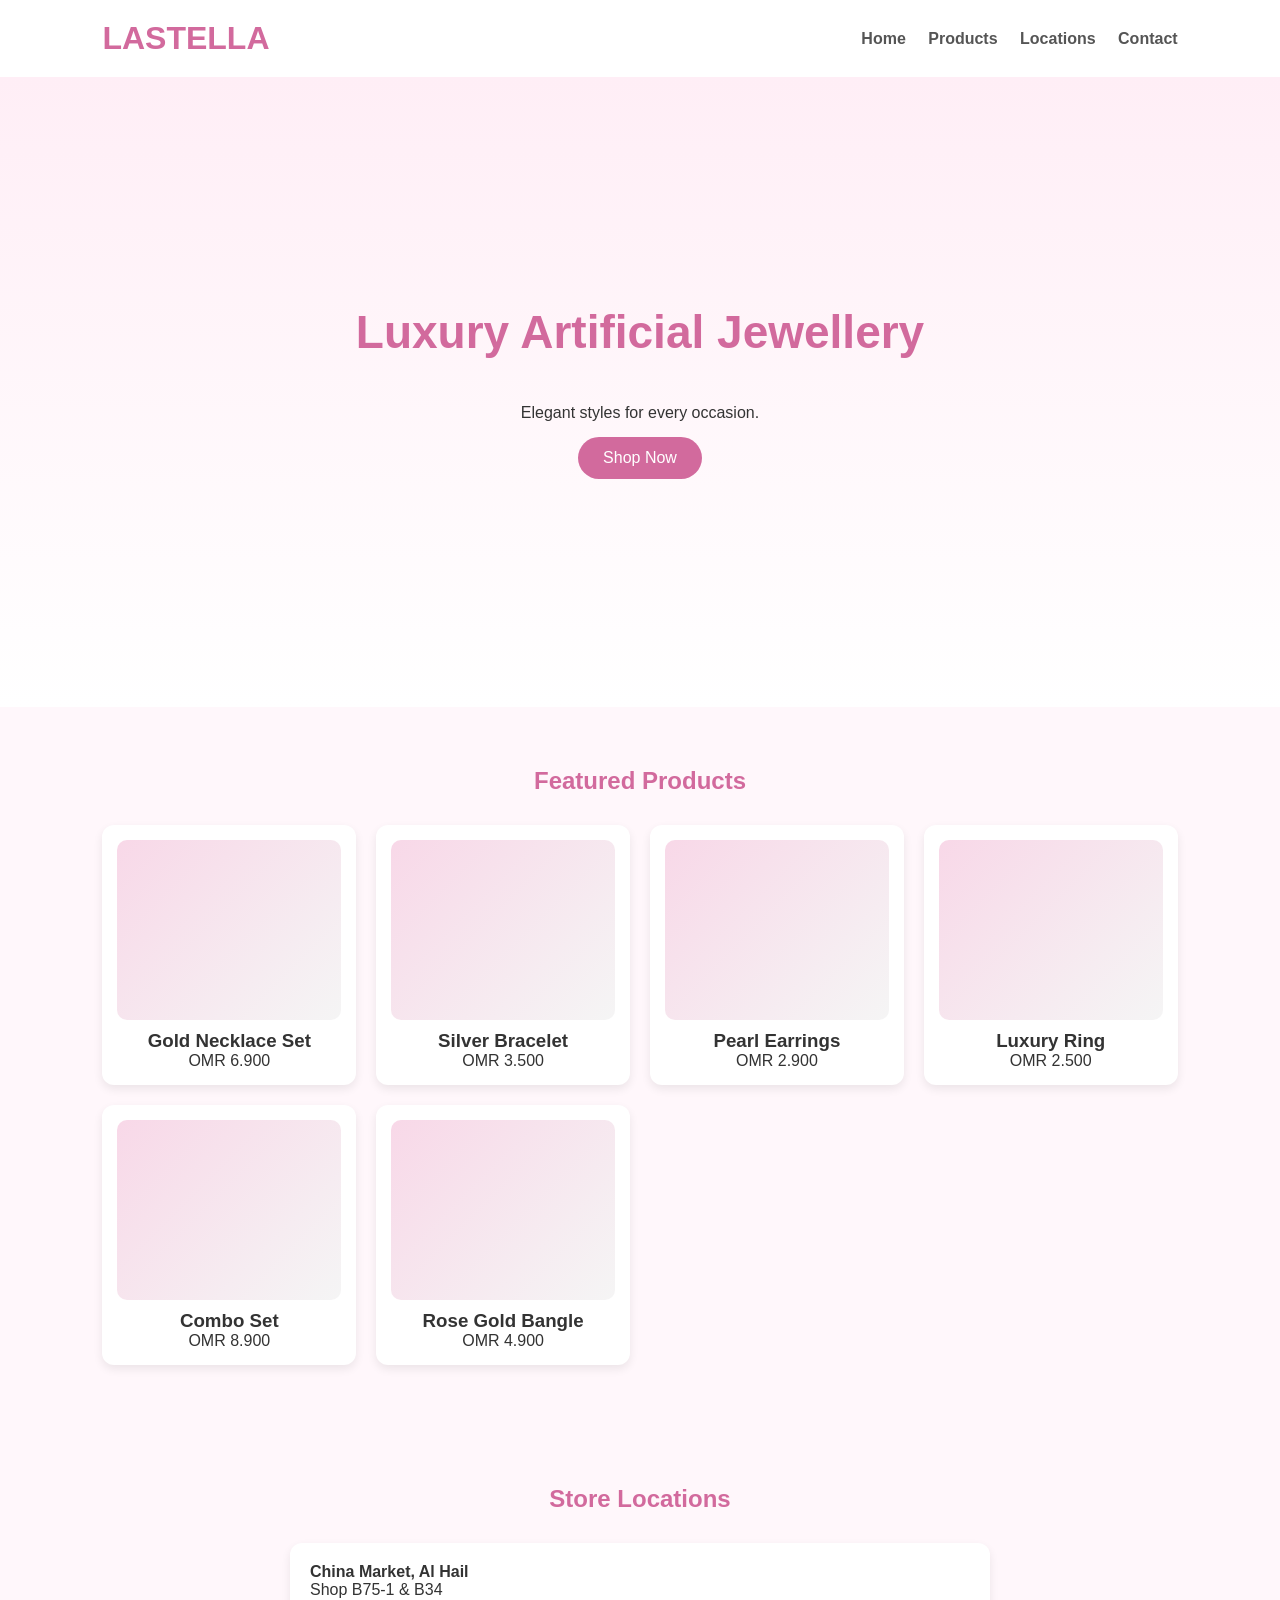
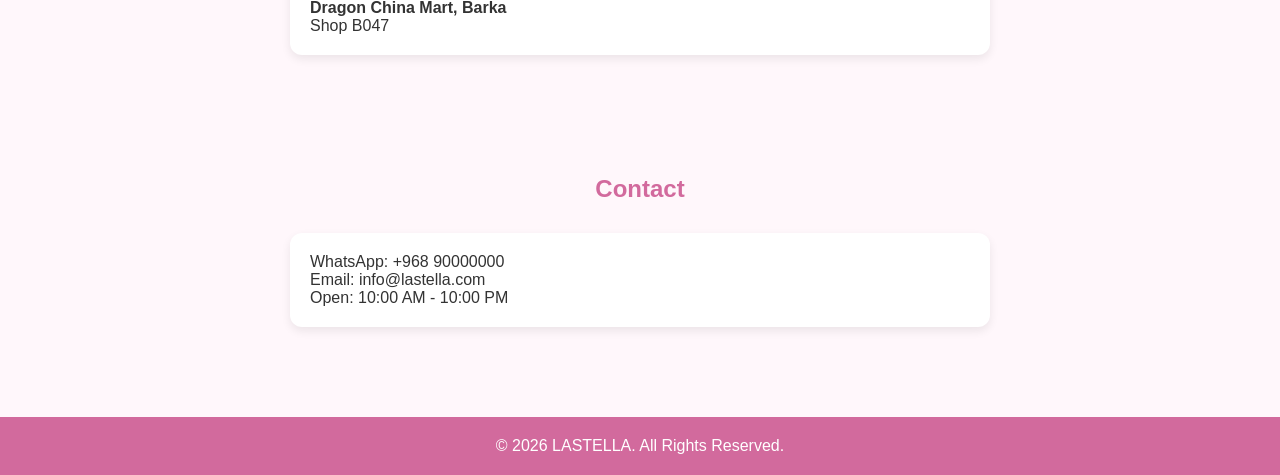
<file: index.html>
<!DOCTYPE html>
<html lang="en">
<head>
<meta charset="UTF-8">
<meta name="viewport" content="width=device-width, initial-scale=1.0">
<title>Lastella Jewellery</title>
<link rel="stylesheet" href="lastella.css">
</head>
<body>
<header>
<h1>LASTELLA</h1>
<nav>
<a href="#home">Home</a>
<a href="#products">Products</a>
<a href="#locations">Locations</a>
<a href="#contact">Contact</a>
</nav>
</header>

<section class="hero" id="home">
<h2>Luxury Artificial Jewellery</h2>
<p>Elegant styles for every occasion.</p>
<a class="btn" href="#products">Shop Now</a>
</section>

<section id="products">
<h2>Featured Products</h2>
<div class="grid">
<div class="card"><div class="img"></div><h3>Gold Necklace Set</h3><p>OMR 6.900</p></div>
<div class="card"><div class="img"></div><h3>Silver Bracelet</h3><p>OMR 3.500</p></div>
<div class="card"><div class="img"></div><h3>Pearl Earrings</h3><p>OMR 2.900</p></div>
<div class="card"><div class="img"></div><h3>Luxury Ring</h3><p>OMR 2.500</p></div>
<div class="card"><div class="img"></div><h3>Combo Set</h3><p>OMR 8.900</p></div>
<div class="card"><div class="img"></div><h3>Rose Gold Bangle</h3><p>OMR 4.900</p></div>
</div>
</section>

<section id="locations">
<h2>Store Locations</h2>
<div class="box">
<p><strong>China Market, Al Hail</strong><br>Shop B75-1 & B34</p>
<p><strong>Dragon China Mart, Barka</strong><br>Shop B047</p>
</div>
</section>

<section id="contact">
<h2>Contact</h2>
<div class="box">
<p>WhatsApp: +968 90000000</p>
<p>Email: info@lastella.com</p>
<p>Open: 10:00 AM - 10:00 PM</p>
</div>
</section>

<footer>© 2026 LASTELLA. All Rights Reserved.</footer>
</body>
</html>
</file>
<file: lastella.css>
*{margin:0;padding:0;box-sizing:border-box;font-family:Arial,sans-serif}
body{background:#fff7fb;color:#333}
header{display:flex;justify-content:space-between;align-items:center;padding:20px 8%;background:#fff;position:sticky;top:0}
header h1{color:#d26a9d}
nav a{text-decoration:none;color:#555;margin-left:18px;font-weight:bold}
.hero{height:70vh;display:flex;flex-direction:column;justify-content:center;align-items:center;background:linear-gradient(#ffeef6,#fff)}
.hero h2{font-size:46px;color:#d26a9d}
.hero p{margin:15px}
.btn{padding:12px 25px;background:#d26a9d;color:#fff;text-decoration:none;border-radius:30px}
section{padding:60px 8%}
h2{text-align:center;margin-bottom:30px;color:#d26a9d}
.grid{display:grid;grid-template-columns:repeat(auto-fit,minmax(220px,1fr));gap:20px}
.card{background:#fff;padding:15px;border-radius:12px;box-shadow:0 4px 10px rgba(0,0,0,.08);text-align:center}
.img{height:180px;background:linear-gradient(135deg,#f8d8e8,#f5f5f5);border-radius:10px;margin-bottom:10px}
.card:hover{transform:translateY(-5px)}
.box{background:#fff;padding:20px;border-radius:12px;box-shadow:0 4px 10px rgba(0,0,0,.08);max-width:700px;margin:auto}
footer{text-align:center;padding:20px;background:#d26a9d;color:#fff;margin-top:30px}
</file>
